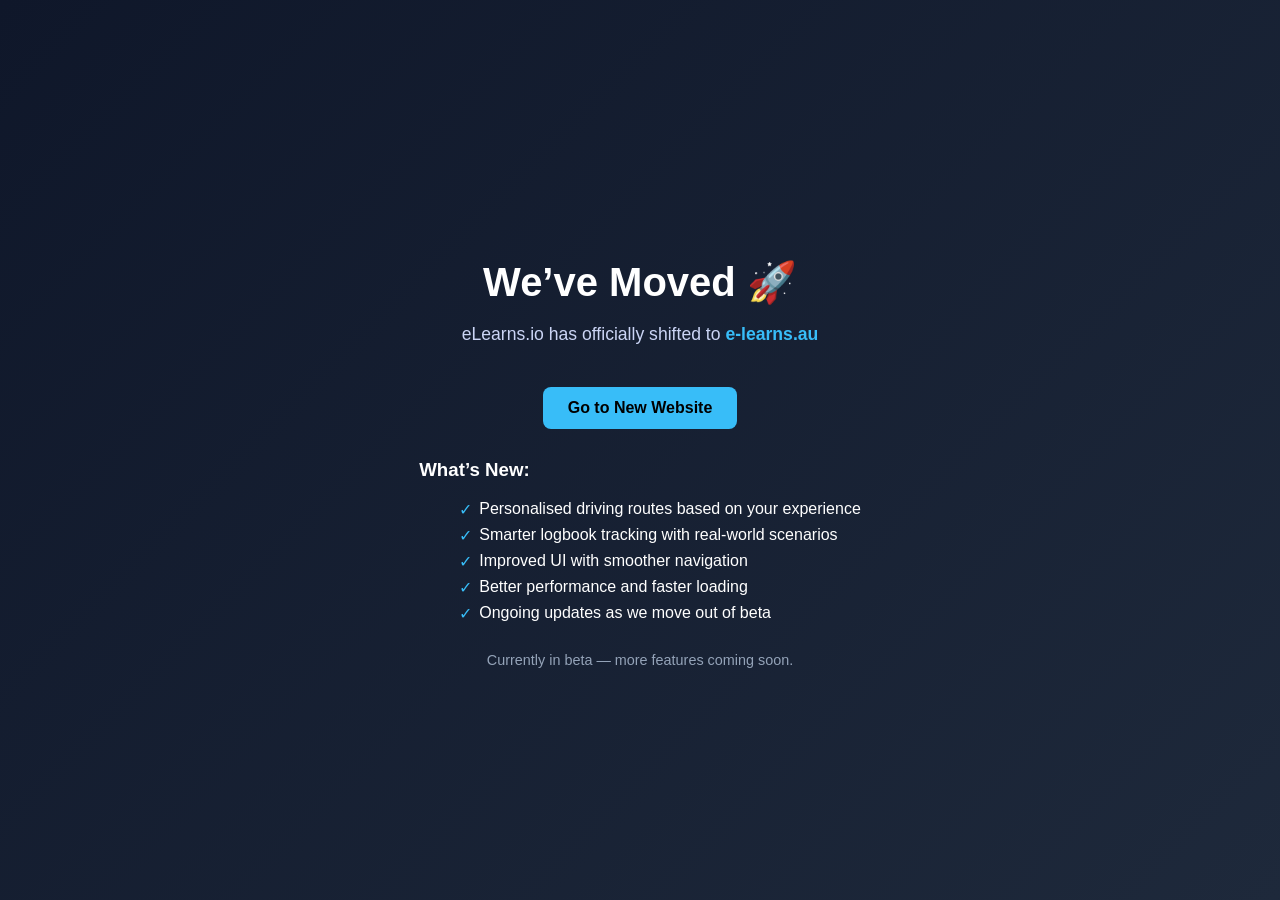
<file: Elearns.io.Beta1.0/index.html>
<!DOCTYPE html>
<html lang="en">
<head>
  <meta charset="UTF-8" />
  <meta name="viewport" content="width=device-width, initial-scale=1.0"/>
  <title>eLearns.io Update</title>

  <style>
    body {
      margin: 0;
      font-family: Arial, Helvetica, sans-serif;
      background: linear-gradient(135deg, #0f172a, #1e293b);
      color: white;
      display: flex;
      justify-content: center;
      align-items: center;
      height: 100vh;
      text-align: center;
    }

    .container {
      max-width: 600px;
      padding: 40px;
    }

    h1 {
      font-size: 2.5rem;
      margin-bottom: 10px;
    }

    p {
      font-size: 1.1rem;
      color: #cbd5f5;
    }

    .highlight {
      color: #38bdf8;
      font-weight: bold;
    }

    .btn {
      margin-top: 25px;
      padding: 12px 25px;
      background: #38bdf8;
      color: black;
      text-decoration: none;
      border-radius: 8px;
      font-weight: bold;
      transition: 0.3s;
      display: inline-block;
    }

    .btn:hover {
      background: #0ea5e9;
      transform: scale(1.05);
    }

    .features {
      margin-top: 30px;
      text-align: left;
    }

    .features li {
      margin: 8px 0;
      list-style: none;
      position: relative;
      padding-left: 20px;
    }

    .features li::before {
      content: "✓";
      position: absolute;
      left: 0;
      color: #38bdf8;
    }

    .footer {
      margin-top: 30px;
      font-size: 0.9rem;
      color: #94a3b8;
    }
  </style>
</head>

<body>
  <div class="container">
    <h1>We’ve Moved 🚀</h1>

    <p>
      eLearns.io has officially shifted to  
      <span class="highlight">e-learns.au</span>
    </p>

    <a href="https://www.e-learns.au" class="btn">
      Go to New Website
    </a>

    <div class="features">
      <h3>What’s New:</h3>
      <ul>
        <li>Personalised driving routes based on your experience</li>
        <li>Smarter logbook tracking with real-world scenarios</li>
        <li>Improved UI with smoother navigation</li>
        <li>Better performance and faster loading</li>
        <li>Ongoing updates as we move out of beta</li>
      </ul>
    </div>

    <div class="footer">
      Currently in beta — more features coming soon.
    </div>
  </div>
</body>
</html>
</file>
